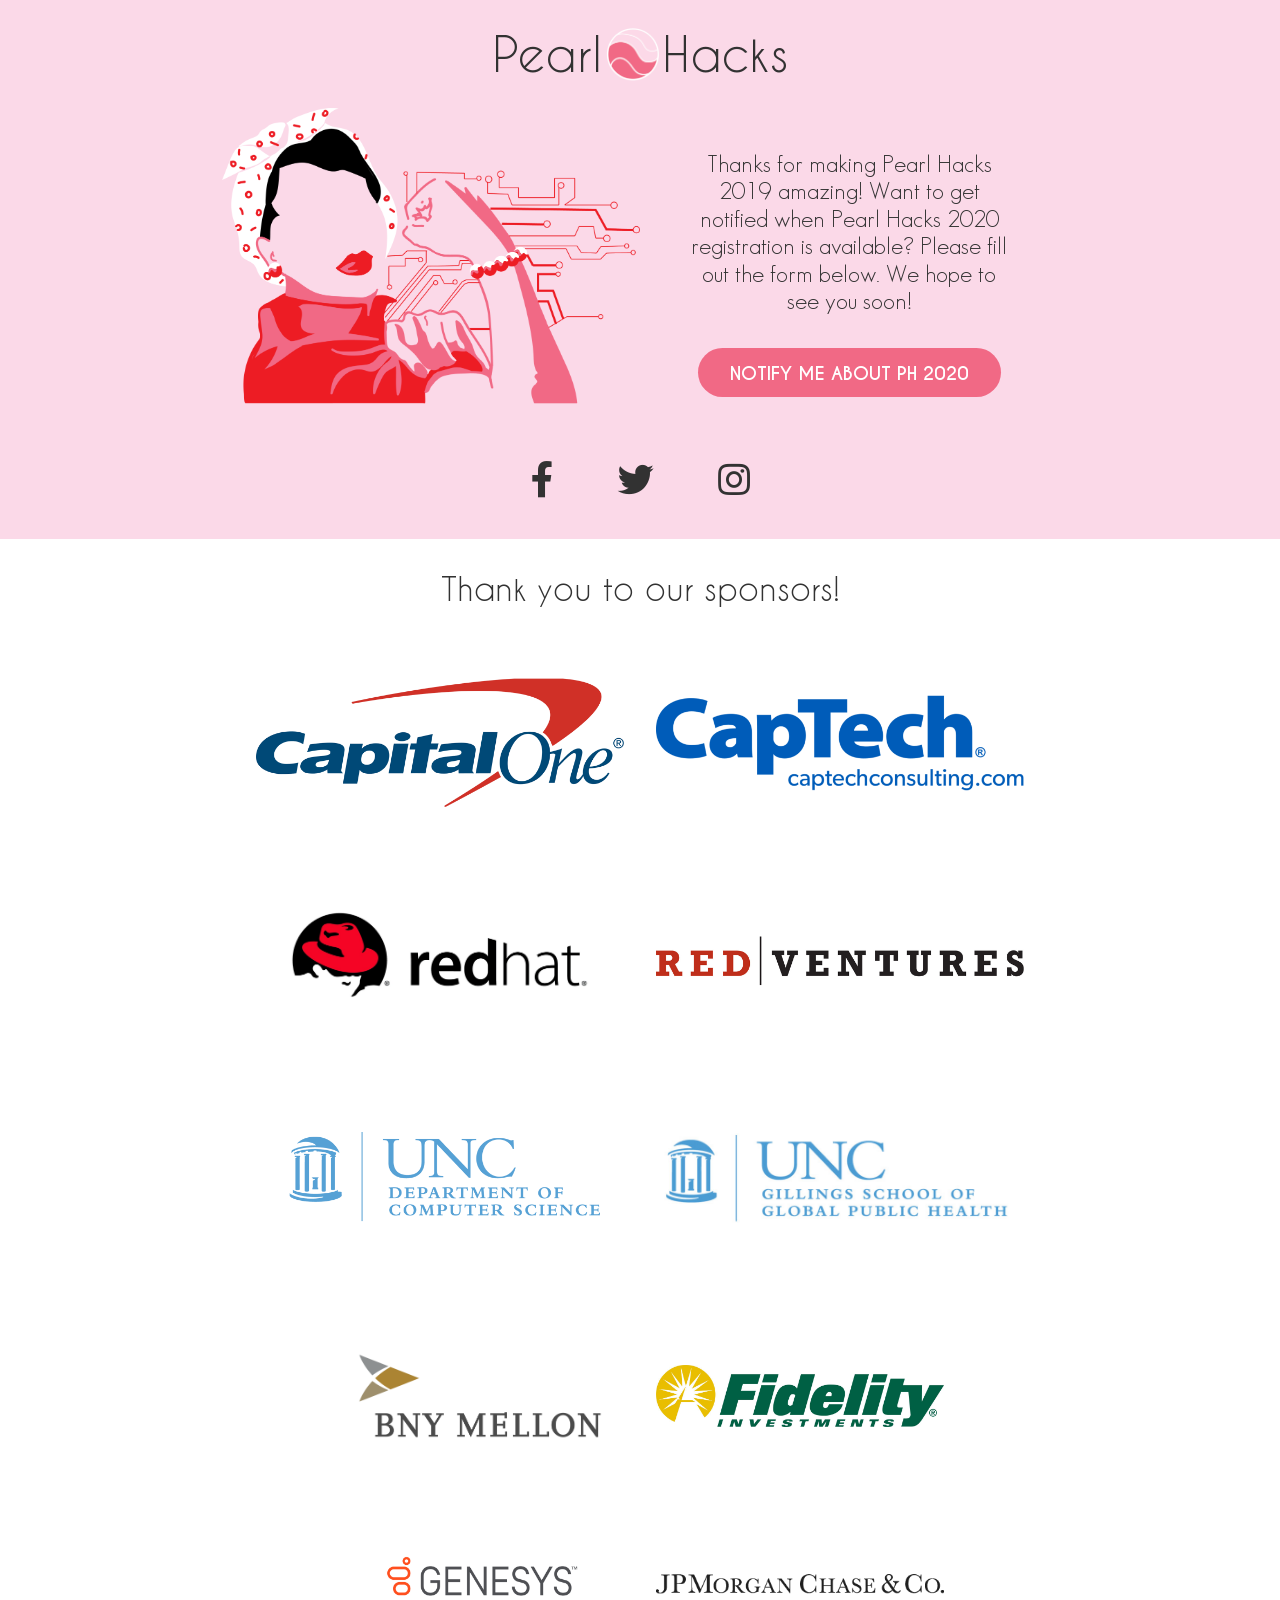
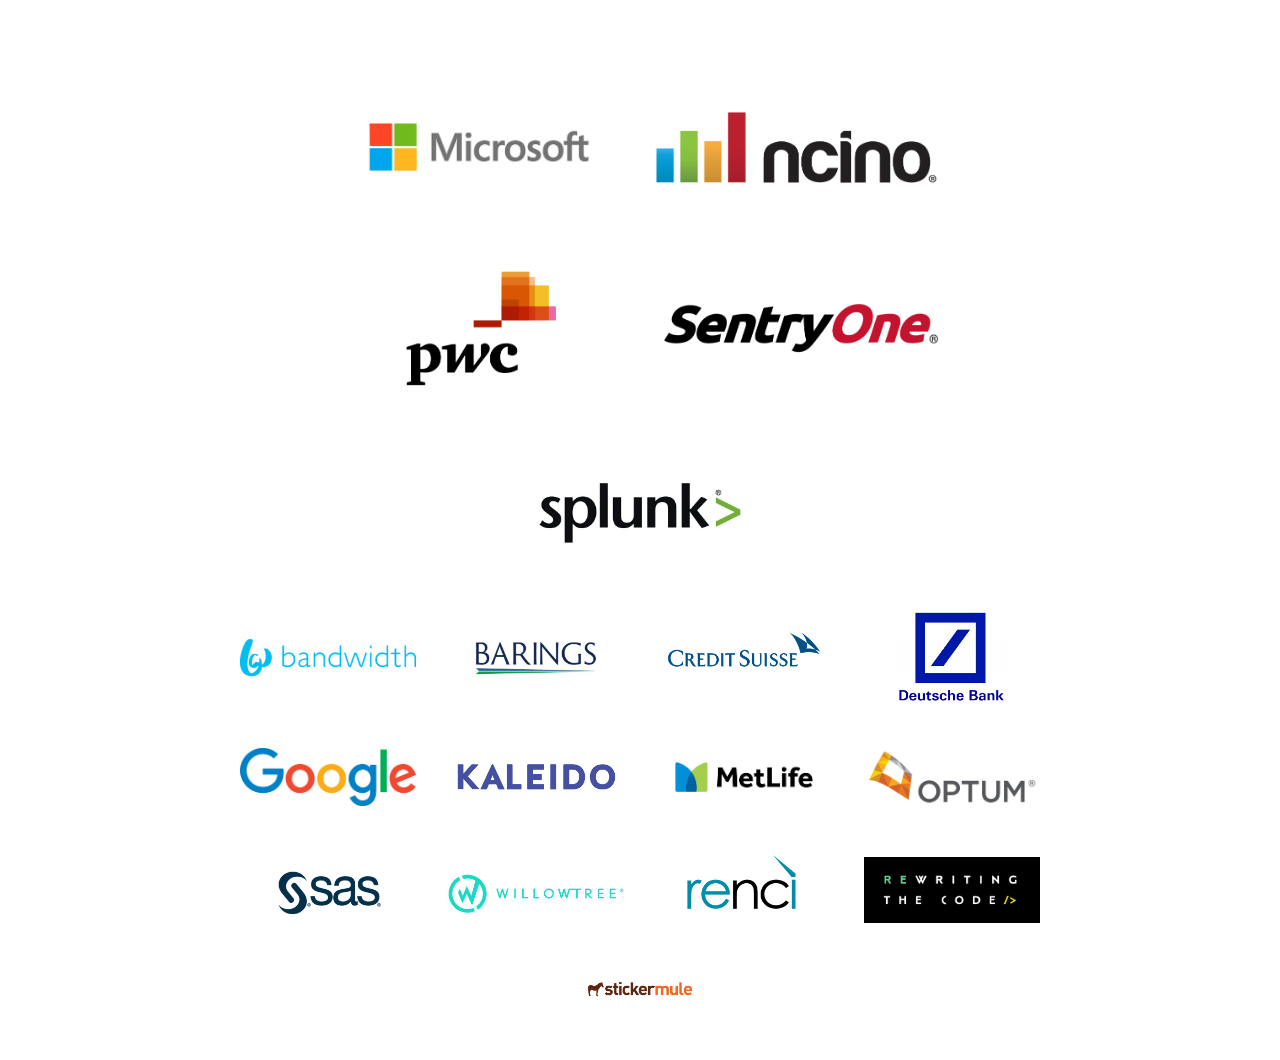
<file: public/index.html>
<!DOCTYPE html>
<html>
<head>
	<title>Pearl Hacks</title>
	<meta charset="UTF-8">
    <meta http-equiv="X-UA-Compatible" content="IE=edge">
    <meta name="viewport" content="width=device-width, user-scalable=yes, 
    maximum-scale=1.0, initial-scale=1">
    <meta http-equiv="Cache-control" content="public">
    <link rel="icon" href="images/ph-favicon.png" type="image/png" />
    <link rel="shortcut icon" href="images/ph-favicon.png" type="image/png" />
    <link href="https://fonts.googleapis.com/css?family=Roboto" rel="stylesheet">
   	<meta name=“google-site-verification” content=“BVA1NKpsy9IenrjkPDUVV9naJOgnlX8MpPhV5wT_c0w” />
	<link rel="stylesheet" href="https://use.fontawesome.com/releases/v5.3.1/css/all.css" integrity="sha384-mzrmE5qonljUremFsqc01SB46JvROS7bZs3IO2EmfFsd15uHvIt+Y8vEf7N7fWAU" crossorigin="anonymous">
    <link rel="stylesheet" href="normalize.css">
    <link rel="stylesheet" href="styles.css">
</head>
<body>
    <main>
        <div class='content'>
            <h1>Pearl <img id="logo" src="images/nav_logo.png" alt="Pearl Hacks Logo"> Hacks</h1>
            <img id="mascot" src="images/logo.png" alt="Pearl Hacks Mascot">
            <p>Thanks for making Pearl Hacks 2019 amazing! Want to get notified when Pearl Hacks 2020 registration is available? Please fill out the form below. We hope to see you soon!</p>
            <a class="_button" href="http://bit.ly/pearlhacks2020" target="blank"><h2>Notify me About PH 2020</h2></a>  
        
            <ul>
                <li>
                    <a href="https://www.facebook.com/pearlhackathon/" target="blank">
                    <i class="fab fa-facebook-f"></i></a>
                </li>
                <li>
                    <a href="https://twitter.com/PearlHacks" target="blank">
                    <i class="fab fa-twitter"></i></a>
                </li>
                <li>
                    <a href="https://www.instagram.com/pearlhacks/" target="blank">
                    <i class="fab fa-instagram"></i></a>
                </li>
            </ul>
        </div>
    </main>
    

    <!--Sponsors-->
    
    <div id="sponsors">
        <h1>Thank you to our sponsors!</h1>
       
        <div class='pearl'>
            <a target="blank" href="https://campus.capitalone.com/">
                <img src="./images/sponsors/P_Capital_One.png" alt="Capital One">
            </a>

            <a target="blank" href="https://www.captechconsulting.com/">
                <img src="./images/sponsors/P_CapTech.png" alt="CapTech">
            </a>

            <a target="blank" href="https://www.redhat.com/">
                <img src="./images/sponsors/P_Red_Hat.png" alt="Red Hat">
            </a>

            <a target="blank" href="https://www.redventures.com/">
                <img src="./images/sponsors/P_Red_Ventures.png" alt="Red Ventures">
            </a>

            <a target="blank" href="https://cs.unc.edu/">
                <img src="./images/sponsors/P_UNC_CS.png" alt="UNC Computer Science">
            </a>


            <a target="blank" href="https://sph.unc.edu/">
                <img src="./images/sponsors/P_UNC_Gillings.png" alt="UNC Gillings School of Public Health">
            </a>
        </div>

        <div class='gold'>
            <a target="blank" href="https://www.bnymellon.com">
                <img src="./images/sponsors/G_BNY_Mellon.png" alt="BNY Mellon">
            </a>

            <a target="blank" href="https://www.fidelity.com">
                <img src="./images/sponsors/G_Fidelity.png" alt=Fidelity>
            </a>    

            <a target="blank" href="https://www.genesys.com">
                <img src="./images/sponsors/G_Genesys.png" alt="Genesys">
            </a>

            <a target="blank" href="https://www.jpmorgan.com">
                <img src="./images/sponsors/G_JP_Morgan.png" alt="J.P. Morgan">
            </a>    

            <a target="blank" href="https://www.microsoft.com/en-us/">
                <img src="./images/sponsors/G_Microsoft.png" alt="Microsoft">
            </a>    

            <a target="blank" href="https://www.ncino.com" >
                <img src="./images/sponsors/G_nCino.png " alt="nCino">
            </a>

            <a target="blank" href="https://www.pwc.com">
                <img src="./images/sponsors/G_PwC.png" alt="PwC">
            </a> 

            <a target="blank" href="https://www.sentryone.com/">
                <img src="./images/sponsors/G_Sentry_One.png" alt="Sentry One">
            </a>       

            <a target="blank" href="https://www.splunk.com" >
                <img src="./images/sponsors/G_Splunk.png" alt="Splunk">
            </a>    
        </div>

        <div class='silver'>
            <a target="blank" href="https://www.bandwidth.com">
                <img src="./images/sponsors/S_Bandwith.png" alt="Bandwidth">
            </a>

            <a class="sponsor_grid col-lg-3 col-md-3 col-md-3" target="blank" href="https://www.barings.com/us">
                <img src="./images/sponsors/S_Barings.png" alt="Brings">
            </a>

            <a target="blank" href="https://www.credit-suisse.com">
                <img src="./images/sponsors/S_Credit_Suisse.png" alt="Credit Suisse">
            </a>

            <a target="blank" href="https://www.deutschebank.co.in">
                <img src="./images/sponsors/S_Deutsche_Bank.png" alt="Deutsche Bank">
            </a>

            <a target="blank" href="https://www.google.com">
                <img src="./images/sponsors/S_Google.png">
            </a>

            <a target="blank" href="https://kaleido.io">
                <img src="./images/sponsors/S_Kaleido.png" alt="Kaleido">
            </a>

            <a target="blank" href="https://www.metlife.com">
                <img src="./images/sponsors/S_MetLife.png" alt="MetLife">
            </a>

            <a target="blank" href="https://www.optum.com">
                <img src="./images/sponsors/S_Optum.png" alt="Optum">
            </a>

            <a target="blank" href="https://www.sas.com/">
                <img src="./images/sponsors/S_SAS.png" alt="SAS">
            </a>

            <a target="blank" href="https://willowtreeapps.com">
                <img src="./images/sponsors/S_Willow_Tree.png" alt="Willow Tree">
            </a>

            <a target="blank" href="https://renci.org/">
                <img src="./images/sponsors/S_Renci.png" alt="Renci">
            </a>

            <a target="blank" href="https://rewritingthecode.org/">
                <img src="./images/sponsors/S_Rewriting_The_Code.png" alt="Rewriting The Code">
            </a>
        </div>



        <div class='extra'>
            <a target="blank" href="https://www.stickermule.com/">
                <img src="./images/sponsors/T_Sticker_Mule.png" alt="Sticker Mule">
            </a>
        </div>
    </div>  

</body>
</html>
</file>
<file: public/styles.css>
@font-face {
    font-family: "Caviar Dreams";
    src: url("fonts/CaviarDreams.ttf");
}

@font-face {
    font-family: "Caviar Dreams";
    src: url("fonts/CaviarDreams_Bold.ttf");
    font-weight: bold;
}

@font-face{
    font-family:"Geo Sans Light";
    src: url("fonts/GeosansLight.ttf");
}

@font-face{
    font-family:"Geo Sans Light";
    src: url("fonts/GeosansLight-Oblique.ttf");
    font-style: oblique;
}

* {
    padding: 0;
    margin: 0;
    box-sizing: border-box;
    font-family: "Geo Sans Light"
}

a {
    text-decoration: none;
    color: #323232;
}

body {
    width: 100%;
    overflow-x: hidden;
}

main {
    width: 100%;
    padding-top: 1.5rem;
    display: flex;
    justify-content: center;
    background-color: #fbd9e8;
    color: #323232;  
}


.content {
    max-width: 900px;
    text-align: center;
    display: grid;    
    grid-template-columns: 1fr 1fr;
    grid-template-areas: 
        "header header"
        "mascot message"
        "mascot button"
        "footer footer";
    text-align: center;
    font-size: x-large;
    align-items: center;
    padding: 0 2rem;
}

#logo {
    width: 1.25em;
    padding: 3px;
}

#mascot {
    grid-area: mascot;
    width: 100%;
}


p {
    align-self: end;
    width: 90%;
    grid-area: message;
    padding: 1em;
    margin: 0 auto;
}

h1 {
    font-family: 'Caviar Dreams';
    color: #323232;
    display: flex;
    justify-content: center;
    align-items: center;
    grid-area: header;
    font-weight: 300;
    margin: 0;
    padding-bottom: .5em;
}


h2 {
    font-family: 'Caviar Dreams';
    text-transform: uppercase;
    font-size: 1em;
}


._button {
    background-color: #f16985;
    color: #ffffff;
    width: fit-content;
    grid-area: button;
    margin: 0 auto;
    padding: 1rem 2rem .8rem;
    border-radius: 2rem;
    transition: all .3s;
    display: block;
    font-size: large;
}

._button:hover {
    background-color: #323232;
}

ul {
    list-style-type: none;
    grid-area: footer;
    padding: 1.5rem 10vw .5rem;
    display: flex;
    justify-content: center;
}

li {
    padding: 2rem;
}

li i {
    transition: all .3s;
    font-size: 1.5em;
}

li a :hover {
    color: #f16985;
}

#sponsors {
    background-color: white;
    text-align: center;
    padding: 2em;
    max-width: 900px;
    margin: 0 auto;
}

#sponsors img {
    transition: all .3s;
}

#sponsors img:hover {
    opacity: .4;
}

.pearl, .gold, .silver, .extra {
    display: flex;
    flex-direction: row;
    justify-content: center;
    align-items: center;
    flex-wrap: wrap;
}

.pearl img {
    max-width: 25rem;
    padding: 1rem;
}

.gold img {
    max-width: 20rem;
    padding: 1rem;
}

.silver img {
    max-width: 13rem;
    padding: 1rem;
}

.extra img {
    padding: 1rem;
    max-width: 10rem;
}

@media only screen and (max-width: 767px) {
    .content {
        grid-template-areas:
            "header header"
            "mascot mascot"
            "message message" 
            "button button"
            "footer footer";
        display: flex;
        flex-direction: column;
        justify-content: space-between;
        padding: 0;
    }

    #mascot {
        width: 50%;
        margin: 0;
    }
    
    
    li {
        padding: 1em;
    }

    p {
        align-self: center;
        width: 70%;
        padding: 1em;
    }

    
}

@media all and (max-width: 425px) {
    h1 {
        font-size: 1.5em;
        margin: .5em;
    }

    #mascot {
        width: 80%;
    }

    .content {
        grid-template-rows: 1fr 4fr 1fr;

    }

    h2 {
        font-size: 1em;
    }

    p {
        padding: 1em;
        width: 100%
    }

    ._button {
        padding: .75em 1em .65em;
        margin: 0em;
    }

    
    .pearl img {
        max-width: 20rem;
        padding: 1rem;
    }

    .gold img {
        max-width: 28rem;
        padding: 1rem;
    }

    .silver img {
        max-width: 12rem;
        padding: 1rem;
    }

    .extra img {
        padding: 1rem;
        max-width: 8rem;
    }

    .pearl img, .gold img, .silver img, .extra img {
        max-width: 80%;
    }

}
</file>
